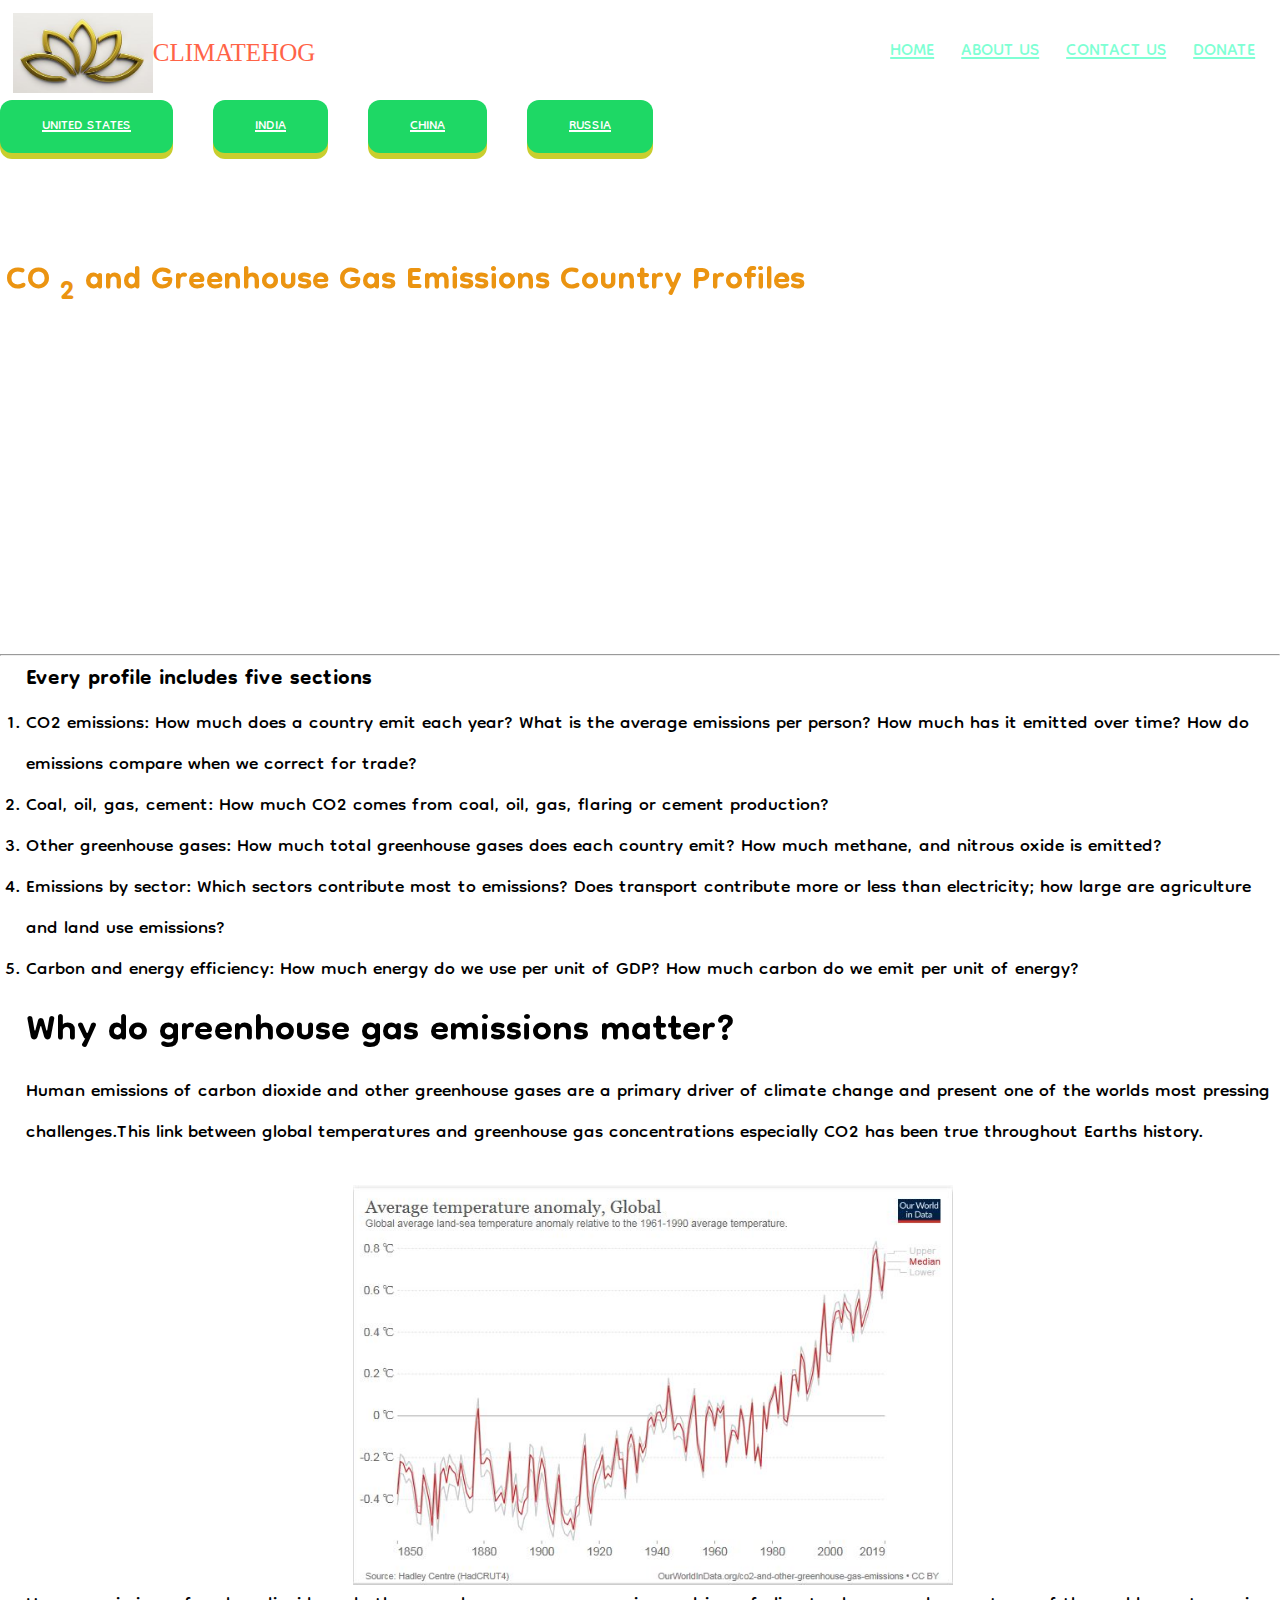
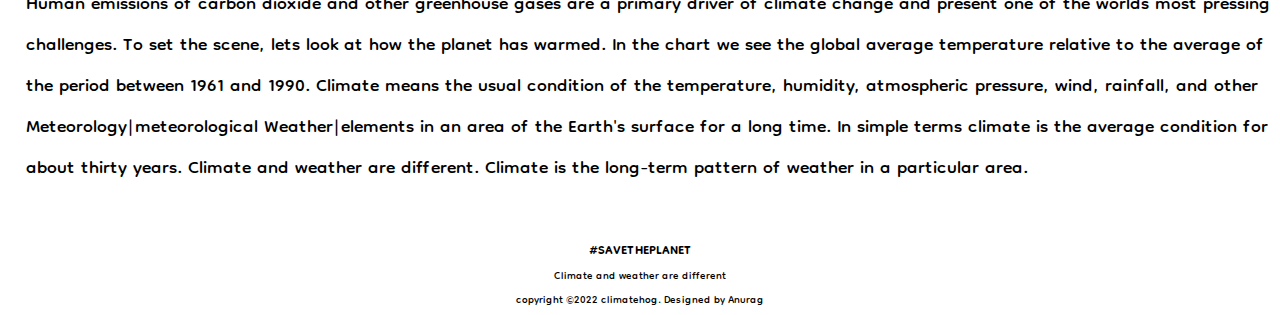
<file: index.html>
<html>

<head>
    <title>HOME PAGE</title>
    <link rel="stylesheet" href="style.css">
    <link rel="preconnect" href="https://fonts.googleapis.com">
    <link rel="preconnect" href="https://fonts.gstatic.com" crossorigin>
    <link href="https://fonts.googleapis.com/css2?family=Dongle:wght@300;400&display=swap" rel="stylesheet">
</head>

<body>
    <section class="header">
        <nav>
            <a href="index.html"><img src="webimages/logo.jpg" alt="LOGO"></a>
            <p style="font-size: 25px; color: tomato; font-family:  Verdana;">CLIMATEHOG</p> 
            <div class="nav-bar">
                <ul>
                    <li><a href="index.html"><u>HOME</u></a></li>
                    <li><a href="ABOUT.html" target="_blank"><u>ABOUT US</u></a></li>
                    <li><a href="CONTACT.html" target="_blank"><u>CONTACT US</u></a></li>
                    <li><a href="DONATE.html" target="_blank"><u>DONATE</u></a></li>
                </ul>
            </div>
        </nav>
        <div class="start-1">
            <strong>
                <h1>CO <sub>2</sub> and Greenhouse Gas Emissions Country Profiles</h1>
            </strong>
        </div>
        <DIV><button class="pushable">
            <span class="front">
              <a style="color: white"; href="UNITED STATES.html" target="_blank"> UNITED STATES</a>
            </span>
          </button><button class="pushable" style="margin-left:40px;">
            <span class="front">
                <a style="color: white"; href="INDIA.html" target="_blank">INDIA</a>
            </span>
          </button><button class="pushable" style="margin-left:40px;">
            <span class="front">
                <a style="color: white"; href="CHINA.html" target="_blank">CHINA</a>
            </span>
          </button><button class="pushable" style="margin-left:40px;">
            <span class="front">
                <a style="color: white"; href="RUSSIA.html" target="_blank">RUSSIA</a>
            </span>
          </button></DIV>

    </section><br><hr style="color: black;">
    <section>
        <ol class=table>
            <h3> Every profile includes five sections</h3>
            <li> CO2 emissions: How much does a country emit each year? What is the average emissions per person? How
                much has it emitted over time? How do emissions compare when we correct for trade?</li>
            <li>Coal, oil, gas, cement: How much CO2 comes from coal, oil, gas, flaring or cement production?</li>
            <li>Other greenhouse gases: How much total greenhouse gases does each country emit? How much methane, and
                nitrous oxide is emitted?</li>
            <li>Emissions by sector: Which sectors contribute most to emissions? Does transport contribute more or less
                than electricity; how large are agriculture and land use emissions?</li>
            <li>Carbon and energy efficiency: How much energy do we use per unit of GDP? How much carbon do we emit per
                unit of energy?</li>
        </ol>
    </section>
    <section class="table"><h1>Why do greenhouse gas emissions matter?</h1>
    <p>Human emissions of carbon dioxide and other greenhouse gases  are a primary driver of climate change and present one of the worlds most pressing challenges.This link between global temperatures and greenhouse gas concentrations especially CO2 has been true throughout Earths history.</p><br>
    <center><img src="webimages/graph.JPG" alt="graph" width="600" height="400"></center>
    <p>Human emissions of carbon dioxide and other greenhouse gases  are a primary driver of climate change  and present one of the worlds most pressing challenges. To set the scene, lets look at how the planet has warmed. In the chart we see the global average temperature relative to the average of the period between 1961 and 1990. Climate means the usual condition of the temperature, humidity, atmospheric pressure, wind, rainfall, and other Meteorology|meteorological Weather|elements in an area of the Earth's surface for a long time. In simple terms climate is the average condition for about thirty years. Climate and weather are different. Climate is the long-term pattern of weather in a particular area.</p>
    </section><br><br>
    <footer>
       <center> <div class=footer>
            <h3>&#35SAVETHEPLANET</h3>
            <p>
                Climate and weather are different  
            </p>
            <p>copyright &copy;2022 climatehog. Designed by <span>Anurag</span></p>
            
        </div></center>
    </footer>

</body>

</html>
</file>
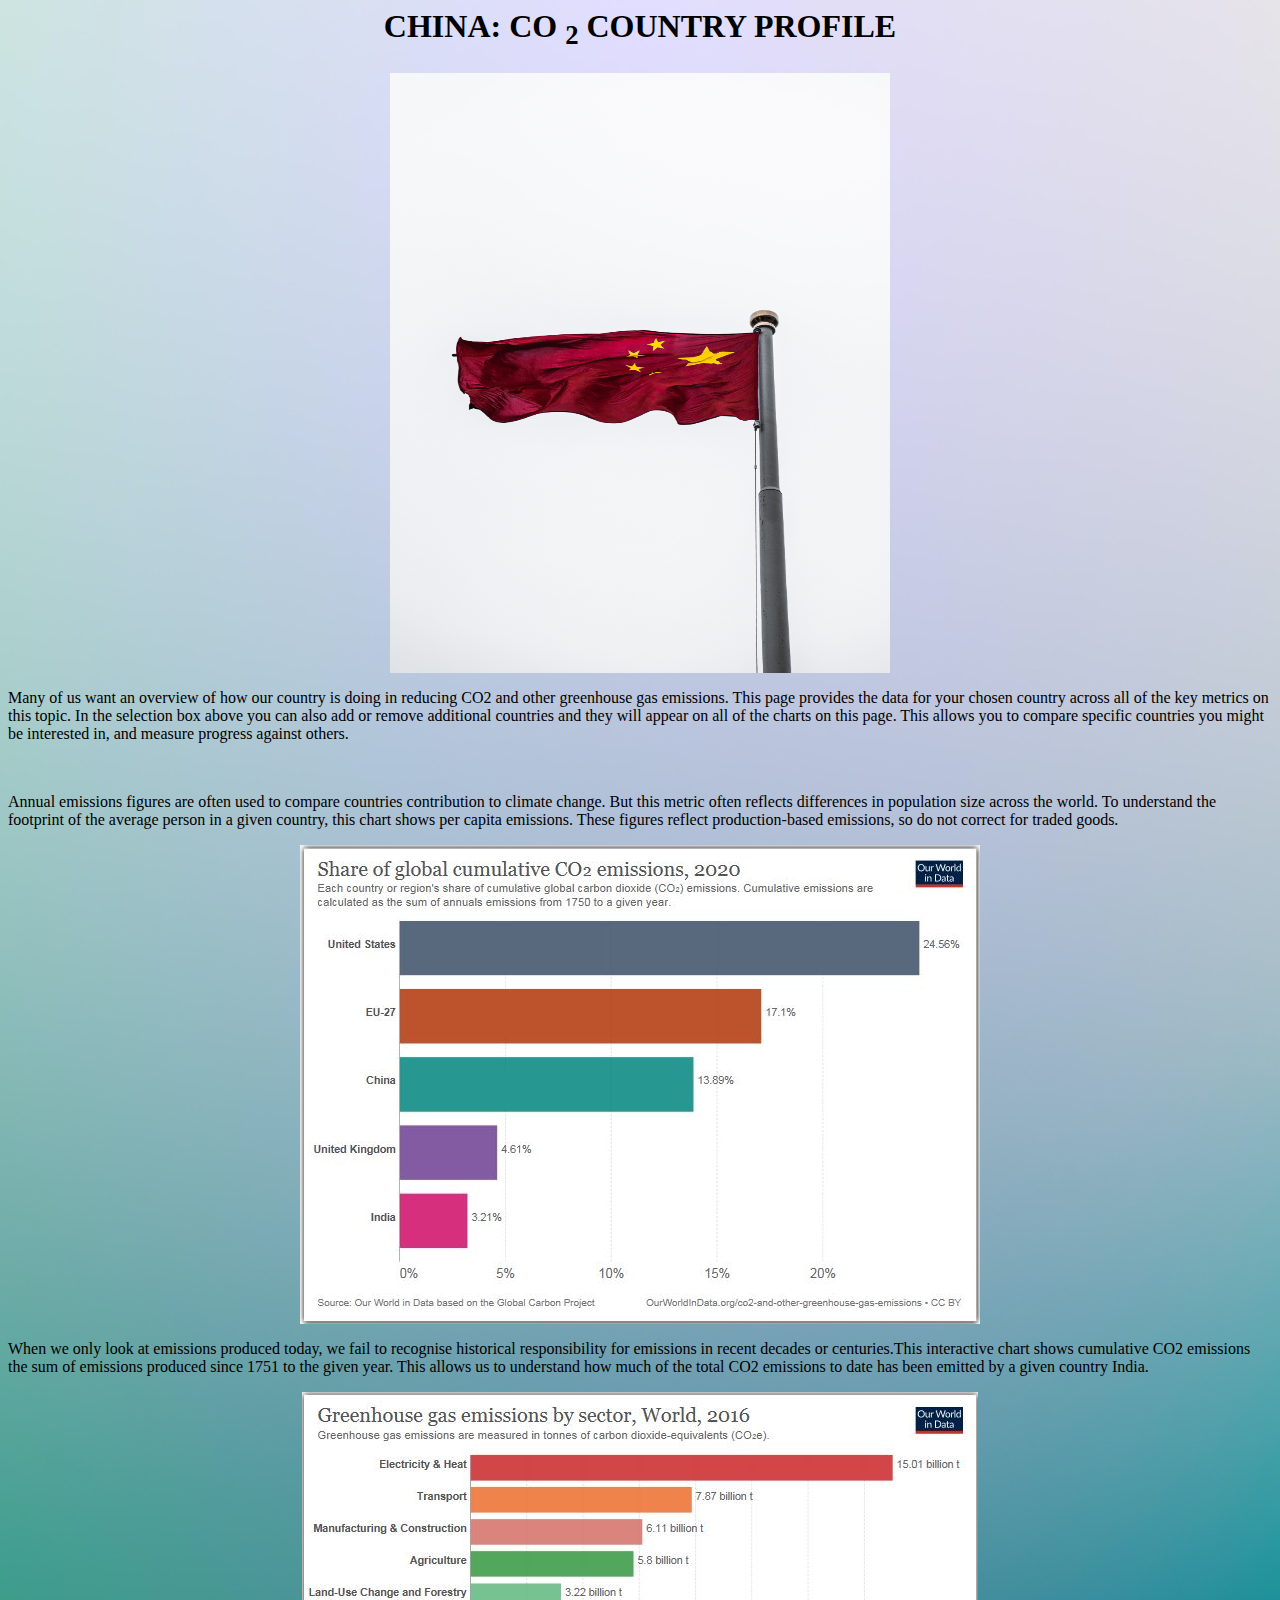
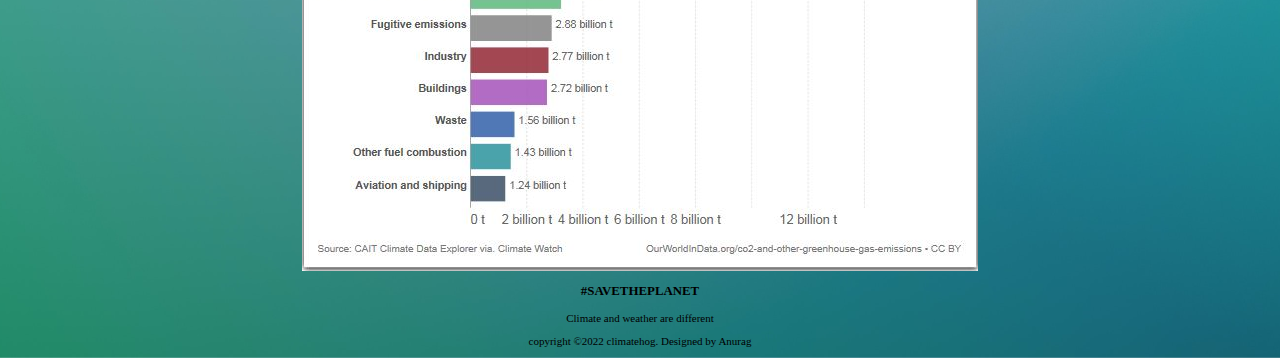
<file: CHINA.html>
<html>
    <head>
        <title>CO2 PROFILE: CHINA</title>
        <style>
            body { background:url(webimages/new2.jpg);
    background-position: center;
    background-size: cover; }
            .china{
                background-position: center;
                background-size: cover;
            }
        </style>
    </head>

    <body>
        <center><h1>CHINA: CO <sub>2</sub> COUNTRY PROFILE</h1>
        <img class=china src="webimages/china.jpg" alt="CHINA" width="500px" height="600px"></center>
        <p>Many of us want an overview of how our country is doing in reducing CO2 and other greenhouse gas emissions. This page provides the data for your chosen country across all of the key metrics on this topic.

        In the selection box above you can also add or remove additional countries and they will appear on all of the charts on this page. This allows you to compare specific countries you might be interested in, and measure progress against others.</p><br>
    
        <p>
            Annual emissions figures are often used to compare countries contribution to climate change. But this metric often reflects differences in population size across the world. To understand the footprint of the average person in a given country, this chart shows per capita emissions. These figures reflect production-based emissions, so do not correct for traded goods.
        </p>
        <center><img src="webimages/chinag1.JPG" alt="india"></center>
        <p>
            When we only look at emissions produced today, we fail to recognise historical responsibility for emissions in recent decades or centuries.This interactive chart shows cumulative CO2 emissions the sum of emissions produced since 1751 to the given year. This allows us to understand how much of the total CO2 emissions to date has been emitted by a given country India.
        </p>
        <center><img src="webimages/chinag2.JPG" alt="india"></center>
        <footer style="font-size: 11px;">
            <center> <div class=footer>
                 <h3>&#35SAVETHEPLANET</h3>
                 <p>
                     Climate and weather are different  
                 </p>
                 <p>copyright &copy;2022 climatehog. Designed by <span>Anurag</span></p>
                 
             </div></center>
         </footer>
    </body>
</html>
</file>
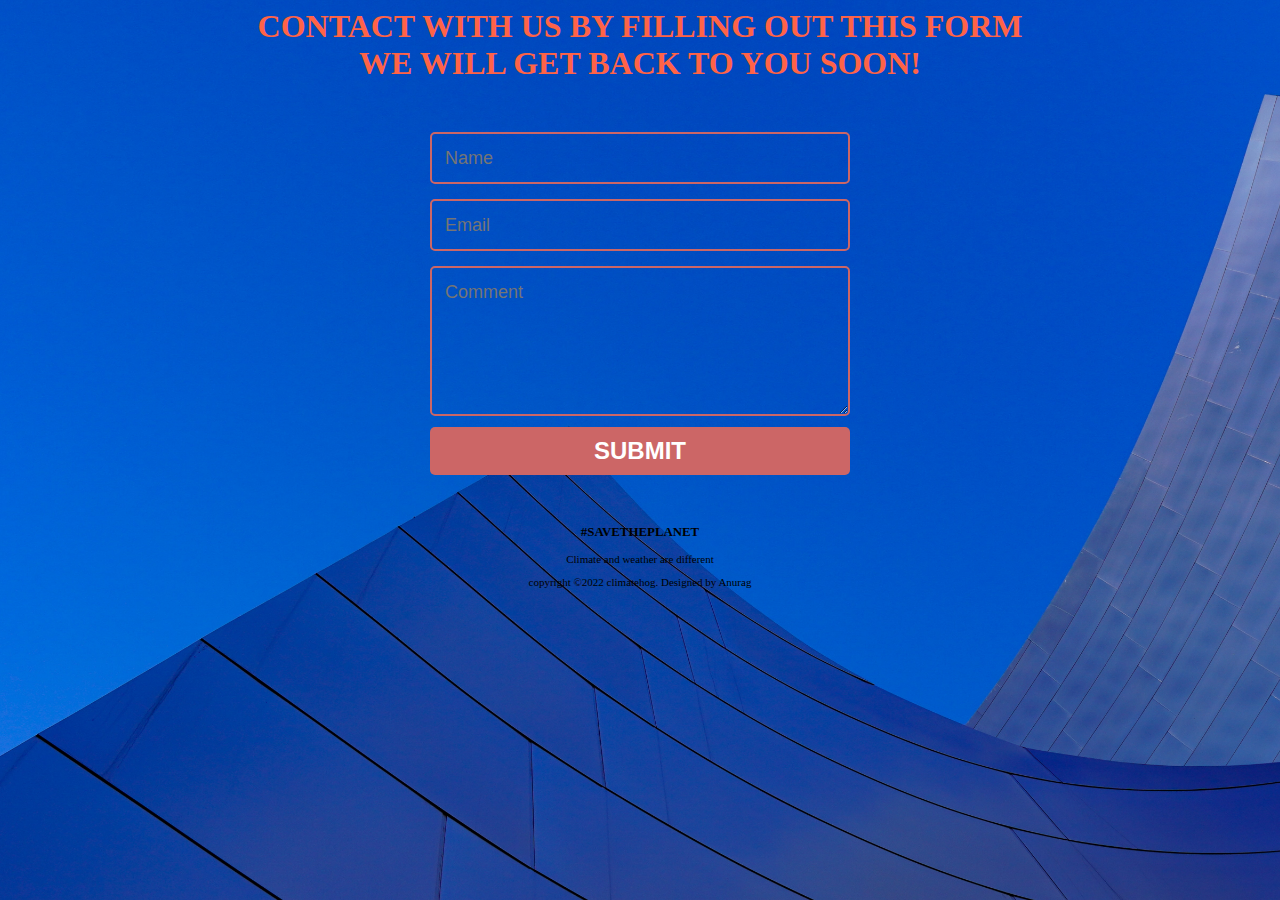
<file: CONTACT.html>
<html>
    <head>
        <title>CONTACT US</title>
        <link rel="stylesheet" href="styles2.css">
    </head>

<Body>
    <center><h1 style="color: tomato;">CONTACT WITH US BY FILLING OUT THIS FORM<br>WE WILL GET BACK TO YOU SOON!</h1></center>
    <form>      
        <input name="name" type="text" class="feedback-input" placeholder="Name" />   
        <input name="email" type="text" class="feedback-input" placeholder="Email" />
        <textarea name="text" class="feedback-input" placeholder="Comment"></textarea>
        <input type="submit" value="SUBMIT"/>
      </form>
      <footer style="font-size: 11px;">
        <center> <div class=footer>
             <h3>&#35SAVETHEPLANET</h3>
             <p>
                 Climate and weather are different  
             </p>
             <p>copyright &copy;2022 climatehog. Designed by <span>Anurag</span></p>
             
         </div></center>
     </footer>
</Body>
</html>
</file>
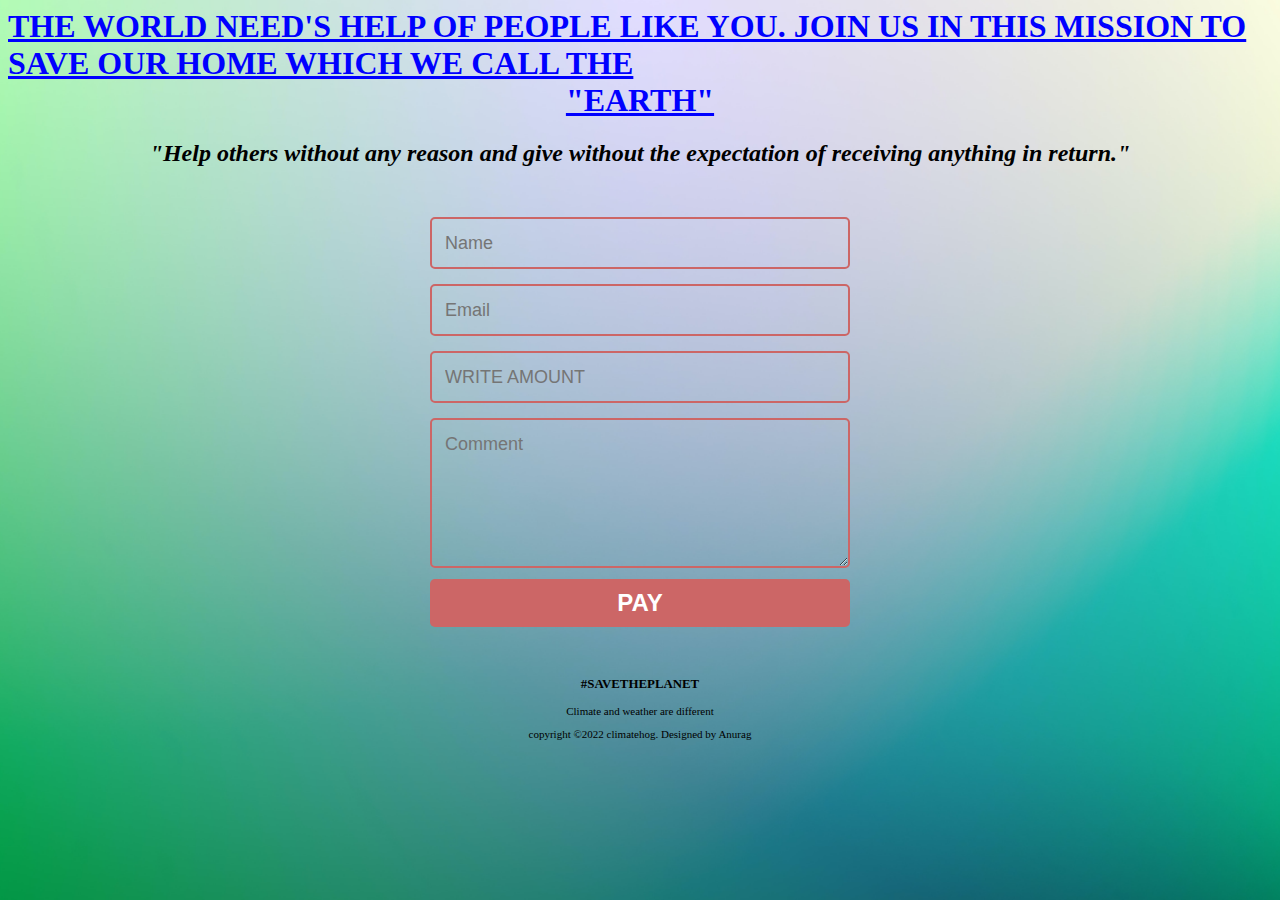
<file: DONATE.html>
<html>
    <head>
        <title>DONATE</title>
        <style>
            body { background:url(webimages/new2.jpg);
    background-position: center;
    background-size: cover; }
form { max-width:420px; margin:50px auto; }

.feedback-input {
  color:white;
  font-family: Helvetica, Arial, sans-serif;
  font-weight:500;
  font-size: 18px;
  border-radius: 5px;
  line-height: 22px;
  background-color: transparent;
  border:2px solid #CC6666;
  transition: all 0.3s;
  padding: 13px;
  margin-bottom: 15px;
  width:100%;
  box-sizing: border-box;
  outline:0;
}

.feedback-input:focus { border:2px solid #CC4949; }

textarea {
  height: 150px;
  line-height: 150%;
  resize:vertical;
}

[type="submit"] {
  font-family: 'Montserrat', Arial, Helvetica, sans-serif;
  width: 100%;
  background:#CC6666;
  border-radius:5px;
  border:0;
  cursor:pointer;
  color:white;
  font-size:24px;
  padding-top:10px;
  padding-bottom:10px;
  transition: all 0.3s;
  margin-top:-4px;
  font-weight:700;
}
[type="submit"]:hover { background:#CC4949; }
        </style>
    </head>

<body>
    <h1 style="color: blue;"><U>THE WORLD NEED'S HELP OF PEOPLE LIKE YOU. JOIN US IN THIS MISSION TO SAVE OUR HOME WHICH WE CALL THE <center>"EARTH"</center></U></h1>
    <center><h2><i>"Help others without any reason and give without the expectation of receiving anything in return."</i></h2></h1></center>
    <form>      
        <input name="name" type="text" class="feedback-input" placeholder="Name" />   
        <input name="email" type="text" class="feedback-input" placeholder="Email" />
        <input name="amount" type="text" class="feedback-input" placeholder="WRITE AMOUNT" />
        <textarea name="text" class="feedback-input" placeholder="Comment"></textarea>
        <input type="submit" value="PAY"/>
      </form>
      <footer style="font-size: 11px;">
        <center> <div class=footer>
             <h3>&#35SAVETHEPLANET</h3>
             <p>
                 Climate and weather are different  
             </p>
             <p>copyright &copy;2022 climatehog. Designed by <span>Anurag</span></p>
             
         </div></center>
     </footer>
</body>
</html>
</file>
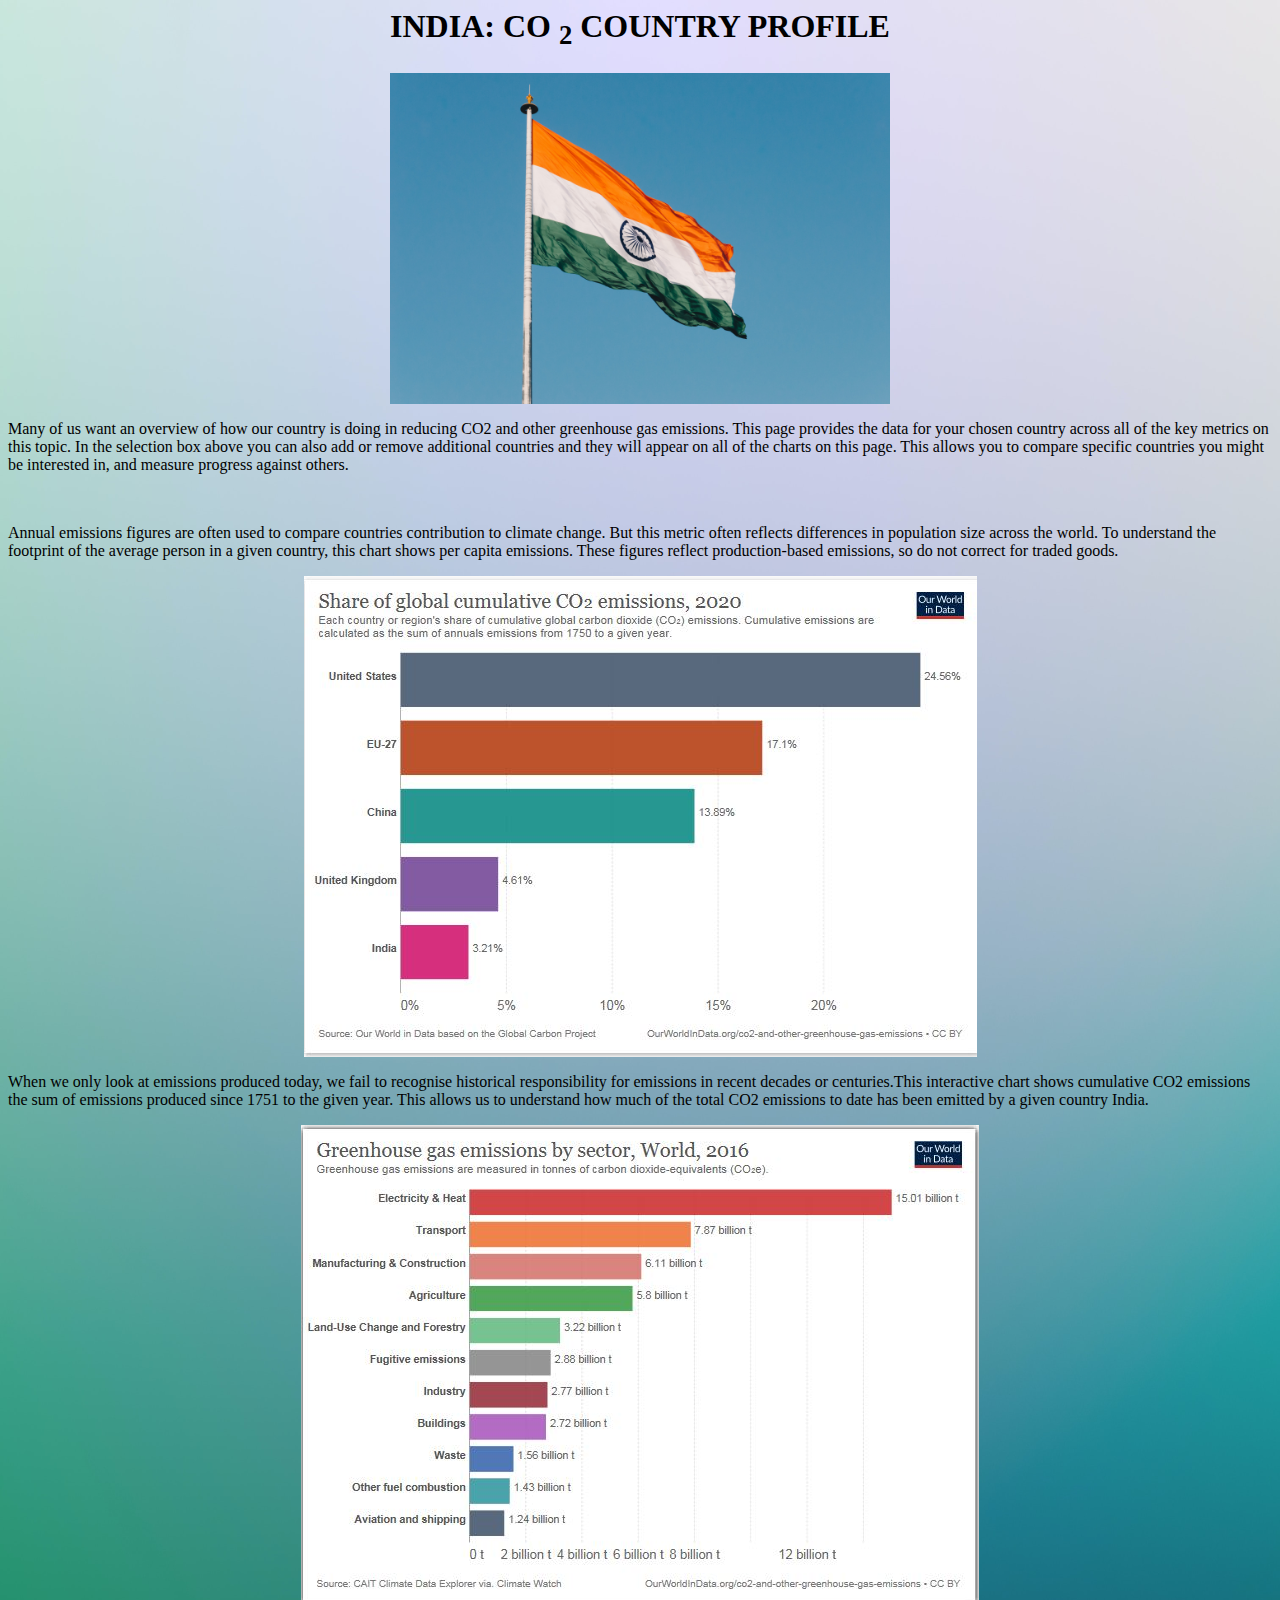
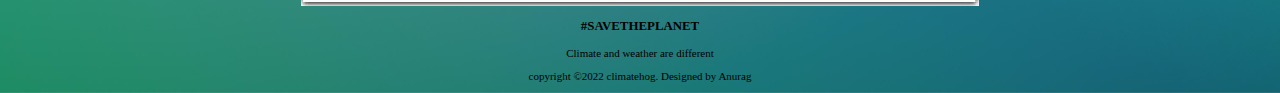
<file: INDIA.html>
<html>
    <head>
        <title>CO2 PROFILE: INDIA</title>
        <style>
            body { background:url(webimages/new2.jpg);
    background-position: center;
    background-size: cover; }
            .india{
                background-position: center;
                background-size: cover;
            }
        </style>
    </head>

    <body>
        <center><h1>INDIA: CO <sub>2</sub> COUNTRY PROFILE</h1>
        <img class=india src="webimages/india.jpg" alt="INDIA" width="500px"></center>
        <p>Many of us want an overview of how our country is doing in reducing CO2 and other greenhouse gas emissions. This page provides the data for your chosen country across all of the key metrics on this topic.

        In the selection box above you can also add or remove additional countries and they will appear on all of the charts on this page. This allows you to compare specific countries you might be interested in, and measure progress against others.</p><br>
    
        <p>
            Annual emissions figures are often used to compare countries contribution to climate change. But this metric often reflects differences in population size across the world. To understand the footprint of the average person in a given country, this chart shows per capita emissions. These figures reflect production-based emissions, so do not correct for traded goods.
        </p>
        <center><img src="webimages/indiag1.JPG" alt="india"></center>
        <p>
            When we only look at emissions produced today, we fail to recognise historical responsibility for emissions in recent decades or centuries.This interactive chart shows cumulative CO2 emissions the sum of emissions produced since 1751 to the given year. This allows us to understand how much of the total CO2 emissions to date has been emitted by a given country India.
        </p>
        <center><img src="webimages/indiag2.JPG" alt="india"></center>
        <footer style="font-size: 11px;">
            <center> <div class=footer>
                 <h3>&#35SAVETHEPLANET</h3>
                 <p>
                     Climate and weather are different  
                 </p>
                 <p>copyright &copy;2022 climatehog. Designed by <span>Anurag</span></p>
                 
             </div></center>
         </footer>
    </body>
</html>
</file>
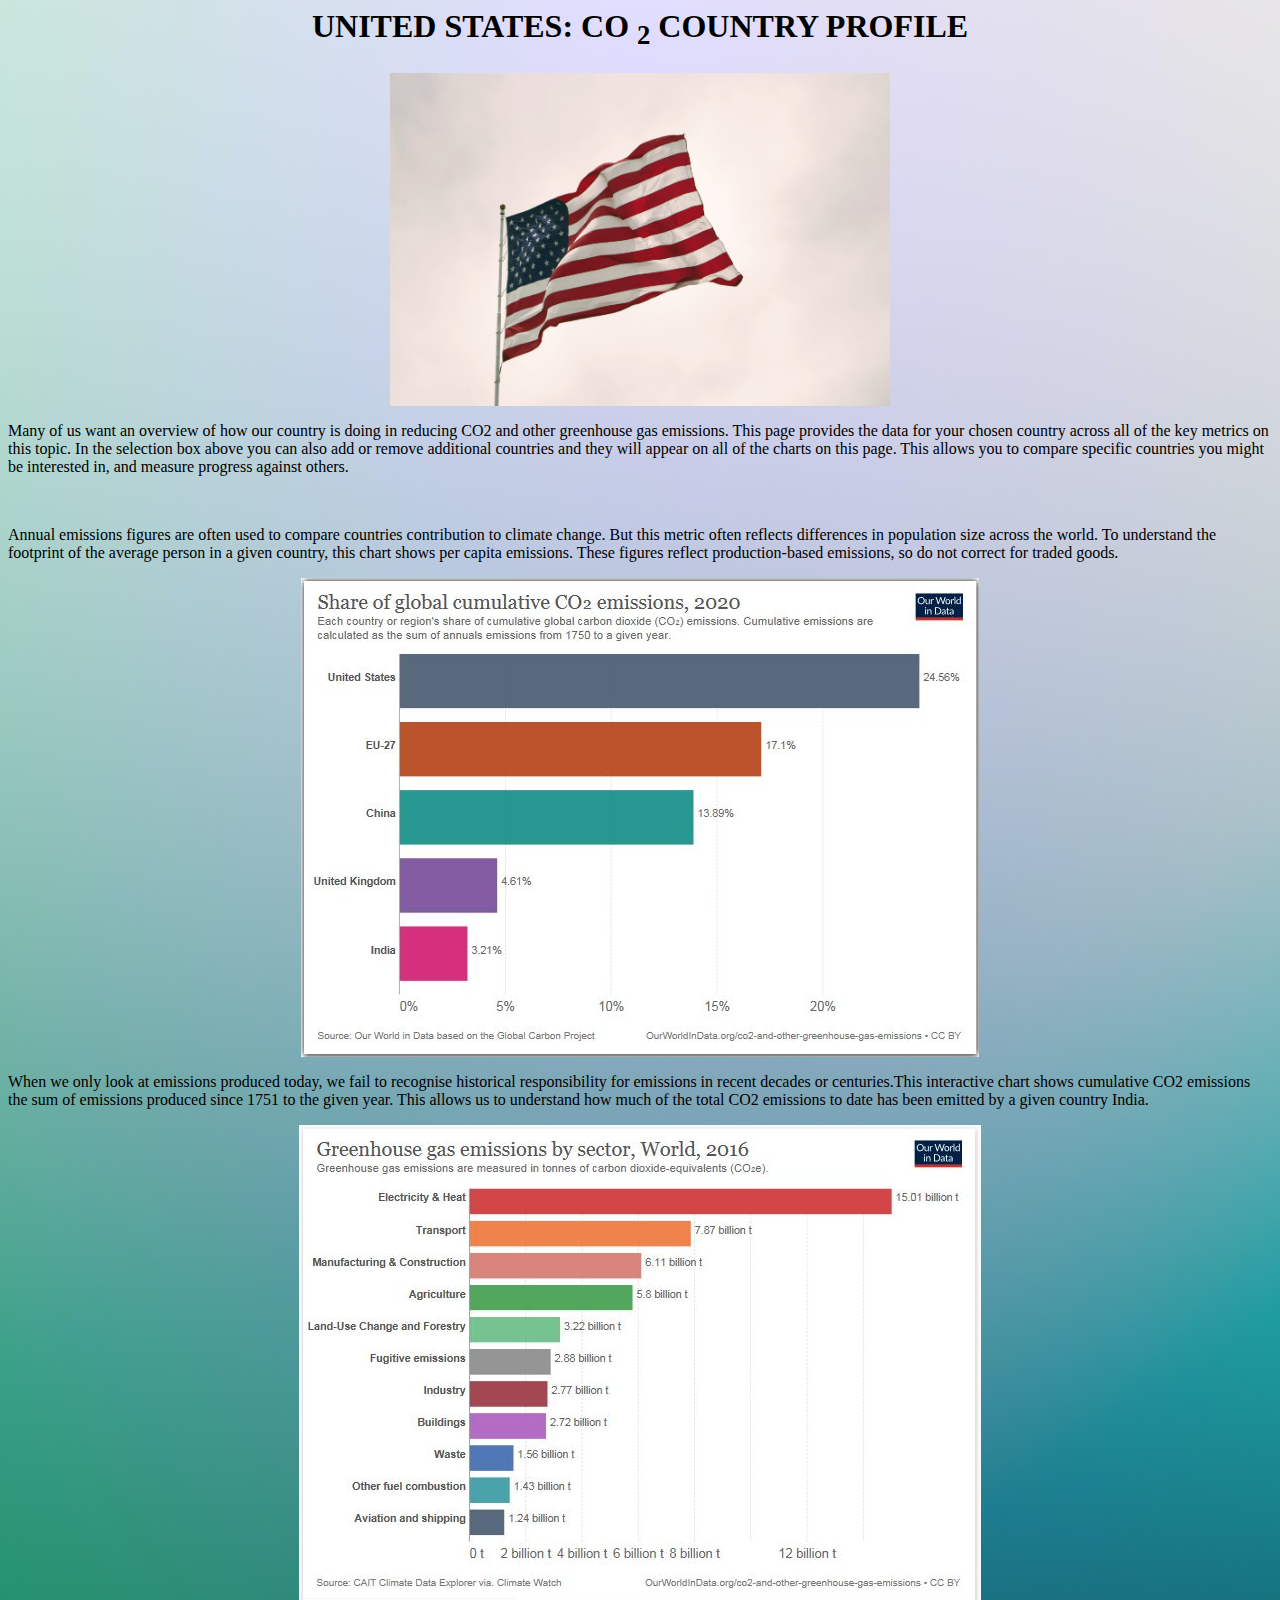
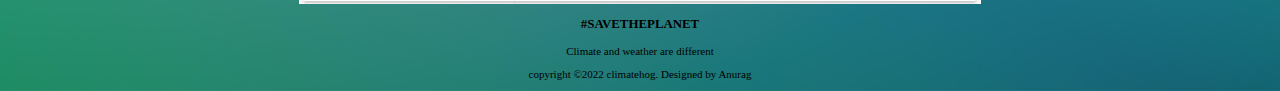
<file: UNITED STATES.html>
<html>
    <head>
        <title>CO2 PROFILE: INDIA</title>
        <style>
            body { background:url(webimages/new2.jpg);
    background-position: center;
    background-size: cover; }
            .us{
                background-position: center;
                background-size: cover;
            }
        </style>
    </head>

    <body>
        <center><h1>UNITED STATES: CO <sub>2</sub> COUNTRY PROFILE</h1>
        <img class=india src="webimages/united states.jpg" alt="INDIA" width="500px"></center>
        <p>Many of us want an overview of how our country is doing in reducing CO2 and other greenhouse gas emissions. This page provides the data for your chosen country across all of the key metrics on this topic.

        In the selection box above you can also add or remove additional countries and they will appear on all of the charts on this page. This allows you to compare specific countries you might be interested in, and measure progress against others.</p><br>
    
        <p>
            Annual emissions figures are often used to compare countries contribution to climate change. But this metric often reflects differences in population size across the world. To understand the footprint of the average person in a given country, this chart shows per capita emissions. These figures reflect production-based emissions, so do not correct for traded goods.
        </p>
        <center><img src="webimages/usg1.JPG" alt="india"></center>
        <p>
            When we only look at emissions produced today, we fail to recognise historical responsibility for emissions in recent decades or centuries.This interactive chart shows cumulative CO2 emissions the sum of emissions produced since 1751 to the given year. This allows us to understand how much of the total CO2 emissions to date has been emitted by a given country India.
        </p>
        <center><img src="webimages/usg2.JPG" alt="india"></center>
        <footer style="font-size: 11px;">
            <center> <div class=footer>
                 <h3>&#35SAVETHEPLANET</h3>
                 <p>
                     Climate and weather are different  
                 </p>
                 <p>copyright &copy;2022 climatehog. Designed by <span>Anurag</span></p>
                 
             </div></center>
         </footer>
    </body>
</html>
</file>
<file: style.css>
*{
    margin: 0;
    padding: 0;
    font-family: 'Dongle', sans-serif;
}

.header{
    min-height: 70vh;
    width: 100%;
    background-position: center;
    background-size: cover;
    position: relative;
}

nav{
   display: flex;
   padding: 1% 1%;
   justify-content: space-between;
   align-items: center; 
}

nav img{
    width:140px;
    height: 80px;
}

.nav-bar{
    flex: 1;
    text-align: right;
}

.nav-bar ul li{
    list-style: none;
    display: inline-block;
    padding:8px 12px;
    position: relative;
    font-size: 31px;
}

.nav-bar ul li a{
    color: aquamarine;
    text-decoration: none;
    font-size: 26px;
}
.nav-bar ul li::after{
    content: '';
    width: 0%;
    height: 2px;
    background: #f44336;
    display: block;
    margin: auto;
    }
    .pushable {
        background: rgb(201, 206, 46);
        border-radius: 12px;
        border: none;
        padding: 0;
        cursor: pointer;
        outline-offset: 4px;
        font: bolder;
      }
      .front {
        display: block;
        padding: 12px 42px;
        border-radius: 12px;
        font-size: 1.25rem;
        background: rgb(30, 216, 101);
        color: white;
        transform: translateY(-6px);
      }
    
      .pushable:active .front {
        transform: translateY(-2px);
      }

.start-1{
    width: 100%;
    color: #eb9411;
    position: absolute;
    z-index: -1;
    left: 50%;
    transform: translate(-50%,-50%);
    padding-left: 1%;
    padding-top: 15%;
}

.start-1 h1{
    font-size: 50px;
    text-align: left;
    padding-top: 13%;
}

.start-1 p{
    margin: 10px o 40px;
    padding-right: 1%;
    text-align: left;
    font-size: 18px;
    color: #000000;
    font-family: monospace;
}

.table{
    padding-left:2% ;
    font-family: monospace;
    font-size: 28px;
}
body{
    background-image: url(https://lawcorner.in/wp-content/uploads/2020/05/hand-holding-tree-blur-green-nature-eco-earth-day_34152-1961.jpg);
    background-position: center;
    background-size: cover;
    position: relative;
    width: 100%;
}
</file>
<file: styles2.css>
body { background:url(webimages/a.jpg);
    background-position: center;
    background-size: cover; }
form { max-width:420px; margin:50px auto; }

.feedback-input {
  color:white;
  font-family: Helvetica, Arial, sans-serif;
  font-weight:500;
  font-size: 18px;
  border-radius: 5px;
  line-height: 22px;
  background-color: transparent;
  border:2px solid #CC6666;
  transition: all 0.3s;
  padding: 13px;
  margin-bottom: 15px;
  width:100%;
  box-sizing: border-box;
  outline:0;
}

.feedback-input:focus { border:2px solid #CC4949; }

textarea {
  height: 150px;
  line-height: 150%;
  resize:vertical;
}

[type="submit"] {
  font-family: 'Montserrat', Arial, Helvetica, sans-serif;
  width: 100%;
  background:#CC6666;
  border-radius:5px;
  border:0;
  cursor:pointer;
  color:white;
  font-size:24px;
  padding-top:10px;
  padding-bottom:10px;
  transition: all 0.3s;
  margin-top:-4px;
  font-weight:700;
}
[type="submit"]:hover { background:#CC4949; }
</file>
